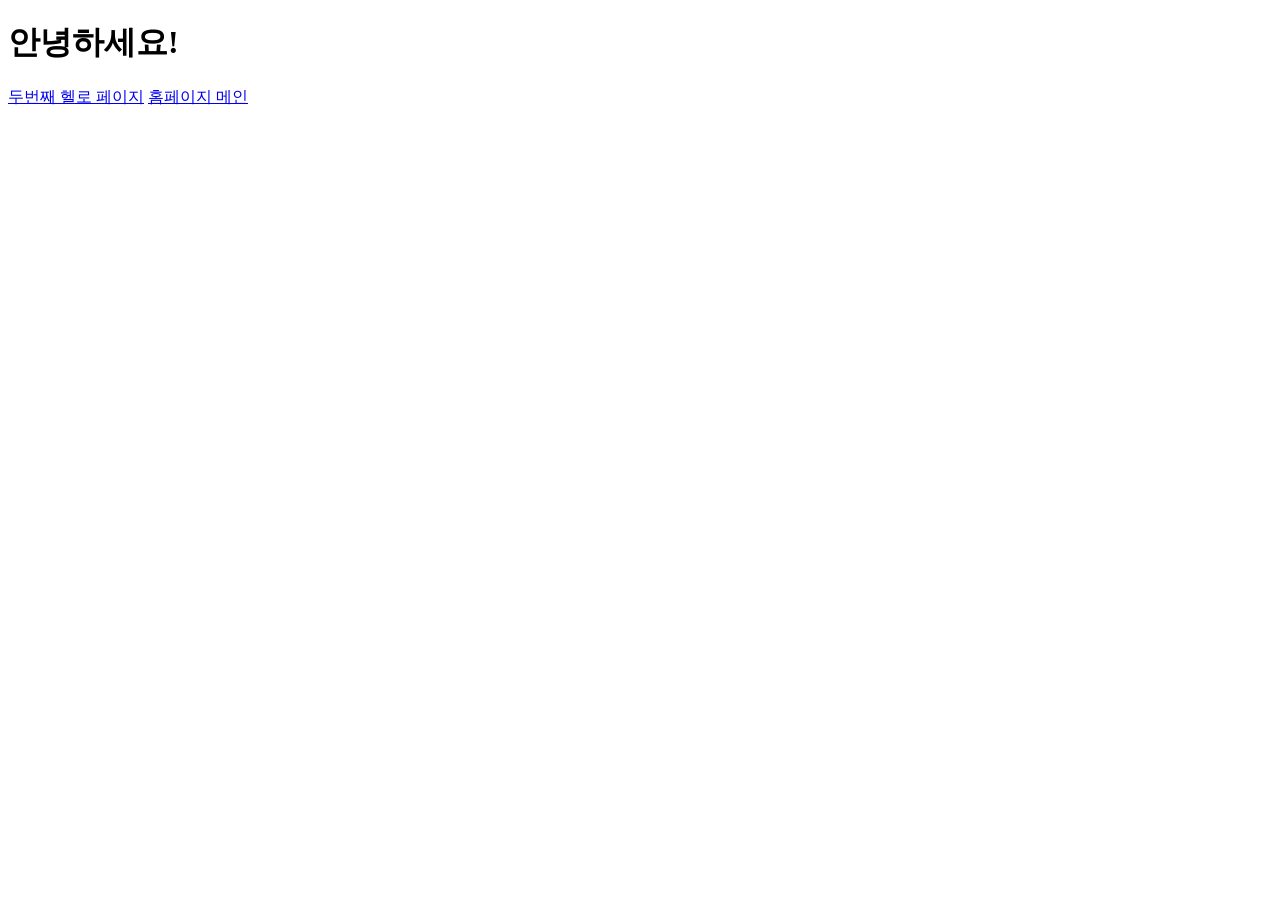
<file: src/main/resources/templates/hello.html>
<!DOCTYPE html>
<html xmlns:th="http://www.thymeleaf.org">
<head>
    <meta charset="UTF-8">
    <title>Hello 페이지</title>
</head>
<body>
    <h1>안녕하세요!</h1>
    <p th:text="${data}"></p>
    <a href="/hello2">두번째 헬로 페이지</a>
    <a href="/">홈페이지 메인</a>
</body>
</html>
</file>
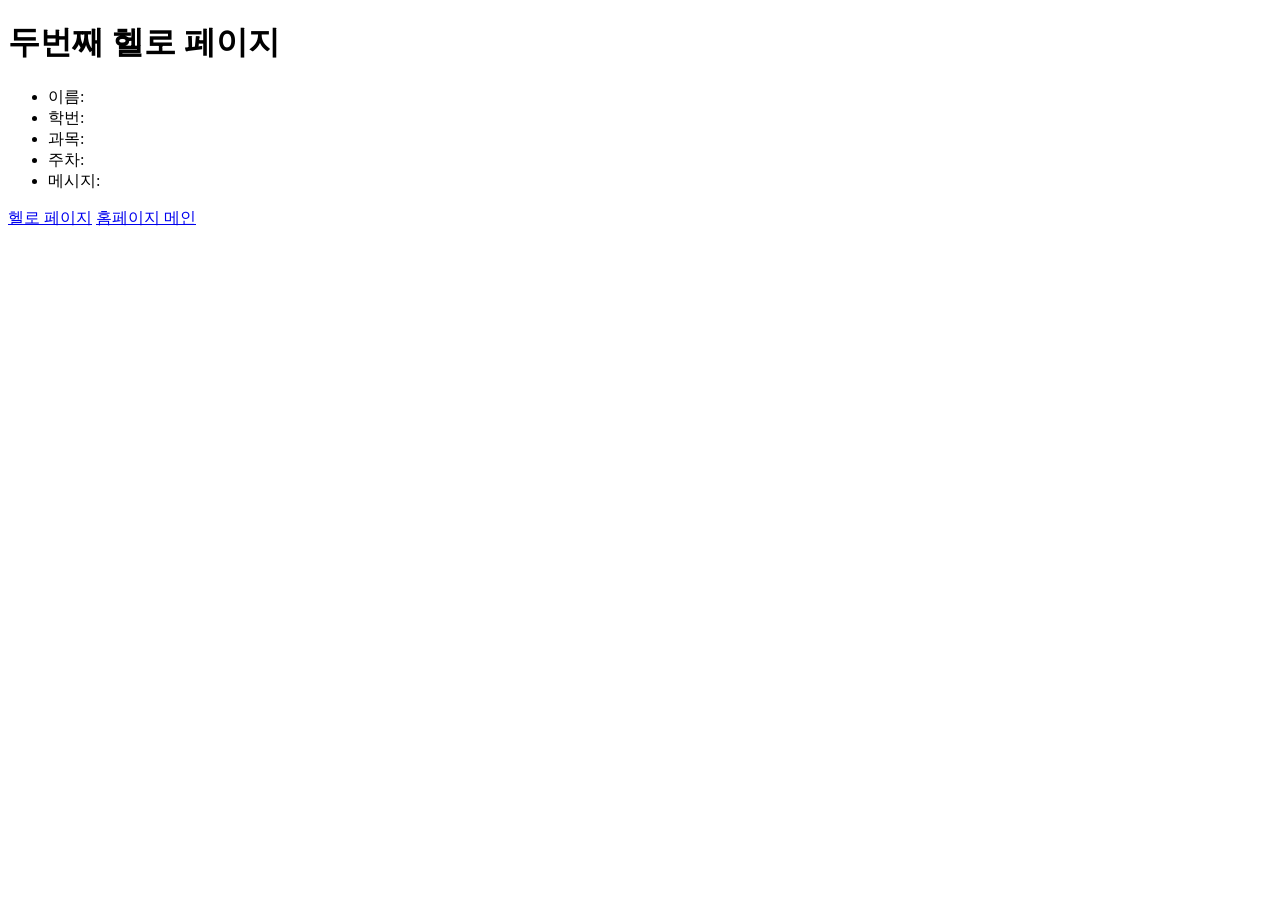
<file: src/main/resources/templates/hello2.html>
<!DOCTYPE html>
<html xmlns:th="http://www.thymeleaf.org">
<head>
    <meta charset="UTF-8">
    <title>두번째 헬로 페이지</title>
</head>
<body>
    <h1>두번째 헬로 페이지</h1>
    <ul>
        <li>이름: <span th:text="${name}"></span></li>
        <li>학번: <span th:text="${studentId}"></span></li>
        <li>과목: <span th:text="${subject}"></span></li>
        <li>주차: <span th:text="${week}"></span></li>
        <li>메시지: <span th:text="${message}"></span></li>
    </ul>
    <a href="/hello">헬로 페이지</a>
    <a href="/">홈페이지 메인</a>
</body>
</html>
</file>
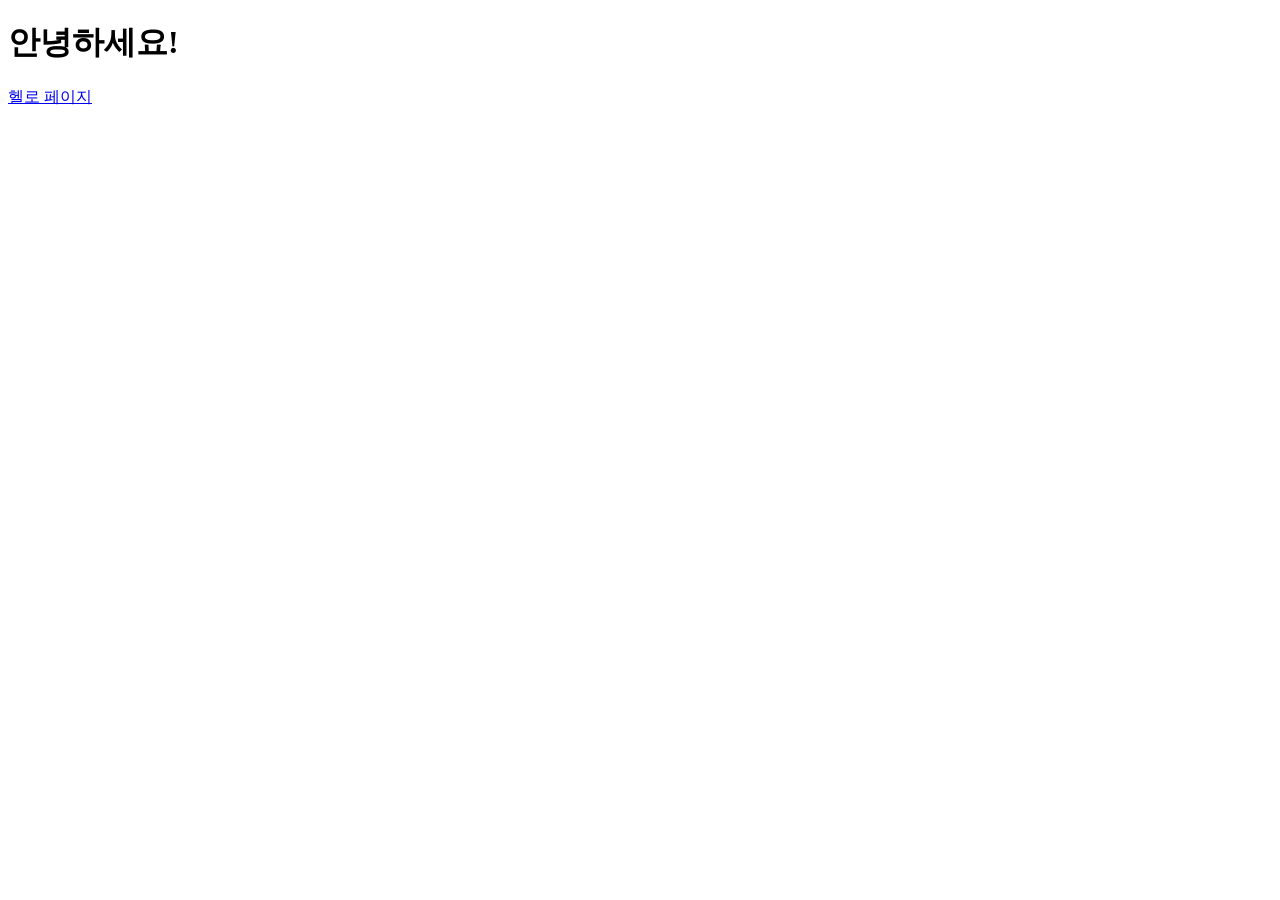
<file: src/main/resources/templates/index copy.html>
<!DOCTYPE html>
<html xmlns:th="http://www.thymeleaf.org">
<head>
    <meta charset="UTF-8">
    <title>Hello 페이지</title>
</head>
<body>
    <h1>안녕하세요!</h1>
    <p th:text="${data}"></p>
    <a href="/hello">헬로 페이지</a>
</body>
</html>
</file>
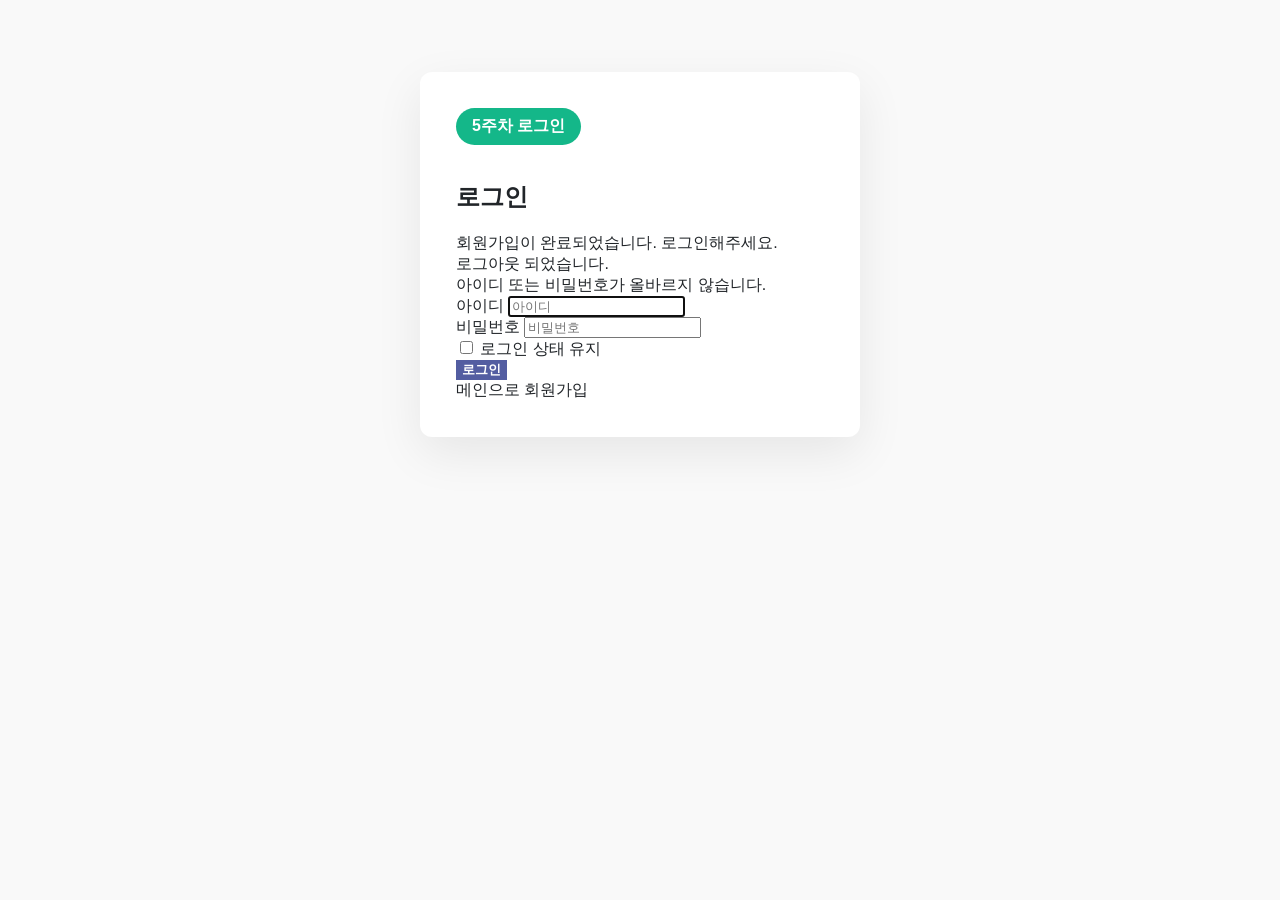
<file: src/main/resources/templates/login.html>
<!doctype html>
<html lang="ko" xmlns:th="http://www.thymeleaf.org">
<head>
    <meta charset="utf-8">
    <meta name="viewport" content="width=device-width, initial-scale=1">
    <title>로그인</title>
    <link th:href="@{/css/bootstrap.min.css}" rel="stylesheet">
    <link th:href="@{/css/bootstrap-icons.css}" rel="stylesheet">
    <style>
        body {
            background: #f9f9f9;
            color: #212529;
            font-family: Arial, "Noto Sans KR", sans-serif;
        }

        .auth-wrap {
            max-width: 440px;
            margin: 72px auto;
            padding: 0 20px;
        }

        .auth-card {
            background: #ffffff;
            border-radius: 12px;
            box-shadow: 0 1rem 3rem rgba(0, 0, 0, 0.08);
            padding: 36px;
        }

        .auth-badge {
            background: #14b789;
            color: #ffffff;
            border-radius: 999px;
            display: inline-block;
            font-weight: 700;
            margin-bottom: 16px;
            padding: 8px 16px;
        }

        .btn-auth {
            background: #535da1;
            border: 0;
            color: #ffffff;
            font-weight: 700;
        }

        .btn-auth:hover {
            background: #14b789;
            color: #ffffff;
        }
    </style>
</head>
<body>
<main class="auth-wrap">
    <section class="auth-card">
        <span class="auth-badge">5주차 로그인</span>
        <h1 class="h3 mb-3">로그인</h1>

        <div class="alert alert-success" th:if="${param.signup}">
            회원가입이 완료되었습니다. 로그인해주세요.
        </div>
        <div class="alert alert-success" th:if="${param.logout}">
            로그아웃 되었습니다.
        </div>
        <div class="alert alert-danger" th:if="${param.error}">
            아이디 또는 비밀번호가 올바르지 않습니다.
        </div>

        <form th:action="@{/login}" method="post">
            <div class="mb-3">
                <label for="username" class="form-label">아이디</label>
                <input type="text" id="username" name="username" class="form-control" placeholder="아이디" required autofocus>
            </div>

            <div class="mb-3">
                <label for="password" class="form-label">비밀번호</label>
                <input type="password" id="password" name="password" class="form-control" placeholder="비밀번호" required>
            </div>

            <div class="form-check mb-4">
                <input class="form-check-input" type="checkbox" id="remember-me" name="remember-me">
                <label class="form-check-label" for="remember-me">로그인 상태 유지</label>
            </div>

            <button type="submit" class="btn btn-auth w-100">
                <i class="bi-box-arrow-in-right me-1"></i>로그인
            </button>
        </form>

        <div class="d-flex justify-content-between mt-4">
            <a th:href="@{/}" class="text-decoration-none">메인으로</a>
            <a th:href="@{/signup}" class="text-decoration-none">회원가입</a>
        </div>
    </section>
</main>
</body>
</html>
</file>
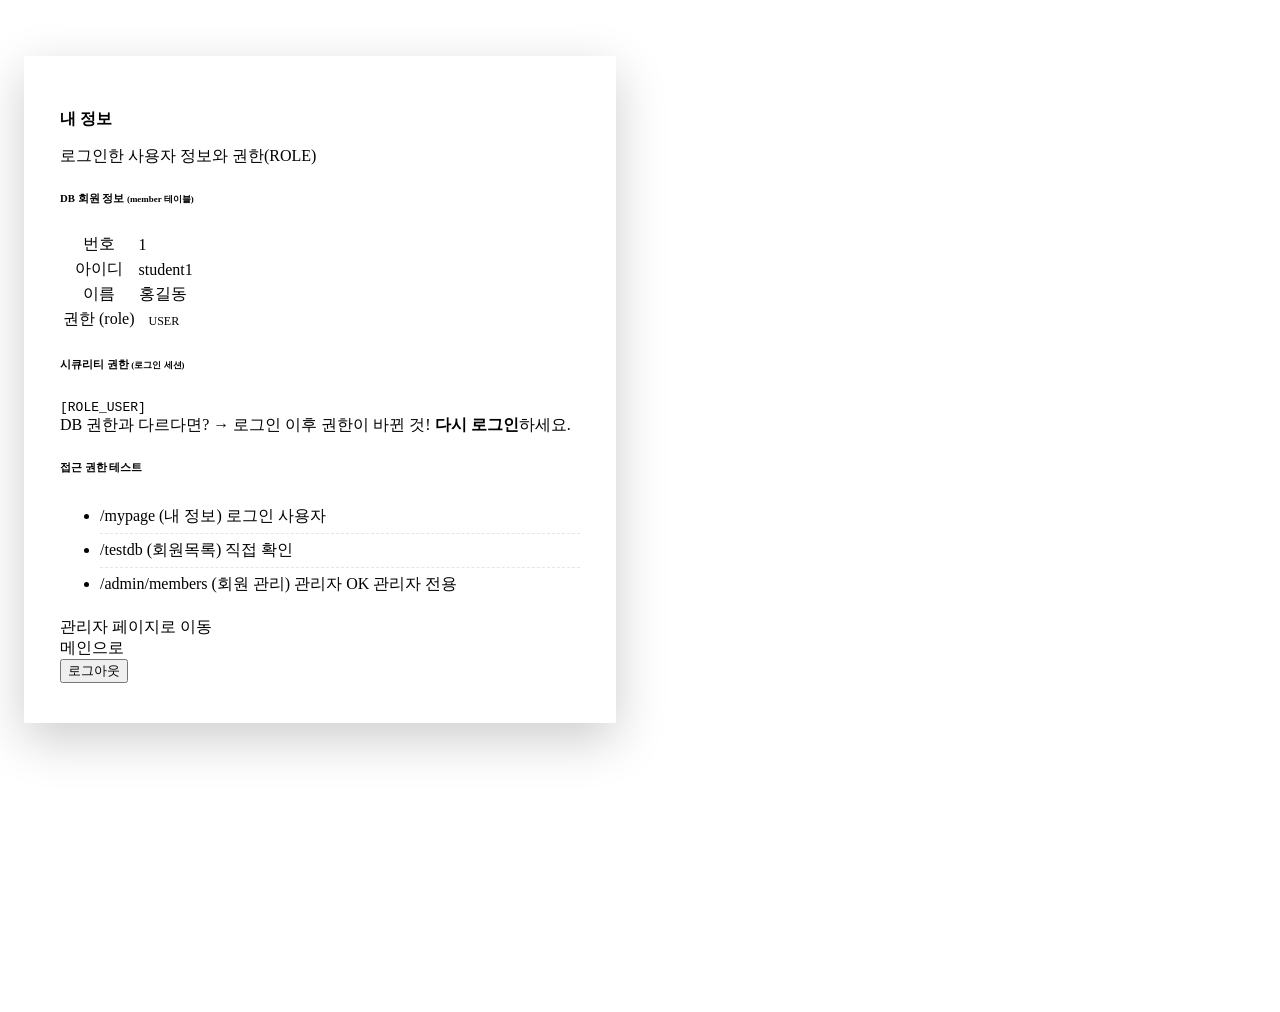
<file: src/main/resources/templates/mypage.html>
<!doctype html>
<html lang="ko" xmlns:th="http://www.thymeleaf.org" xmlns:sec="http://www.thymeleaf.org/extras/spring-security">
    <head>
        <meta charset="utf-8">
        <meta name="viewport" content="width=device-width, initial-scale=1">
        <title>내 정보 - First Portfolio</title>

        <!-- [6주차 제공] 포트폴리오와 같은 부트스트랩/테마 CSS 사용 -->
        <link rel="preconnect" href="https://fonts.googleapis.com">
        <link rel="preconnect" href="https://fonts.gstatic.com" crossorigin>
        <link href="https://fonts.googleapis.com/css2?family=DM+Sans:wght@400;500;700&display=swap" rel="stylesheet">
        <link th:href="@{/css/bootstrap.min.css}" rel="stylesheet">
        <link th:href="@{/css/bootstrap-icons.css}" rel="stylesheet">
        <link th:href="@{/css/templatemo-first-portfolio-style.css}" rel="stylesheet">

        <style>
            .auth-page {
                min-height: 100vh;
                background: linear-gradient(135deg, var(--primary-color) 0%, #3d4580 100%);
                padding: 48px 16px;
            }
            .auth-card {
                background: var(--white-color);
                border-radius: var(--border-radius-medium);
                box-shadow: 0 1rem 3rem rgba(0, 0, 0, .2);
                max-width: 520px;
                width: 100%;
                padding: 40px 36px;
            }
            .auth-card h2 { font-size: var(--h4-font-size); color: var(--dark-color); }
            .auth-icon {
                width: 64px; height: 64px; line-height: 64px;
                border-radius: 50%;
                background: var(--secondary-color);
                color: var(--white-color);
                font-size: 28px;
                text-align: center;
            }
            .info-table th { width: 38%; color: var(--p-color); font-weight: var(--font-weight-medium); }
            .info-table td { color: var(--dark-color); font-weight: var(--font-weight-medium); }
            .role-badge { font-size: 12px; font-weight: var(--font-weight-bold); padding: 4px 10px; border-radius: 20px; color: var(--white-color); }
            .role-ADMIN   { background: #e05260; }
            .role-MANAGER { background: #f0a030; }
            .role-USER    { background: var(--secondary-color); }
            .access-list li { padding: 6px 0; border-bottom: 1px dashed #e5e5e5; }
            .access-list li:last-child { border-bottom: 0; }
            .access-list a { color: var(--primary-color); font-weight: var(--font-weight-medium); }
            .custom-btn { border: 0; }
            .auth-links a { color: var(--primary-color); font-weight: var(--font-weight-medium); }
            .auth-links a:hover { color: var(--secondary-color); }
        </style>
    </head>

    <body>
        <main class="auth-page d-flex justify-content-center align-items-center">
            <div class="auth-card">

                <div class="text-center mb-4">
                    <a th:href="@{/}" class="d-inline-block auth-icon mb-3"><i class="bi-person-vcard"></i></a>
                    <h2 class="mb-1">내 정보</h2>
                    <p class="text-muted mb-0">로그인한 사용자 정보와 권한(ROLE)</p>
                </div>

                <!-- ① DB 에서 조회한 회원 정보 : 컨트롤러의 model.addAttribute("member", ...) -->
                <h6 class="mb-2"><i class="bi-database me-1"></i>DB 회원 정보 <small class="text-muted">(member 테이블)</small></h6>
                <table class="table info-table mb-4">
                    <tr><th>번호</th><td th:text="${member.id}">1</td></tr>
                    <tr><th>아이디</th><td th:text="${member.username}">student1</td></tr>
                    <tr><th>이름</th><td th:text="${member.name}">홍길동</td></tr>
                    <tr>
                        <th>권한 (role)</th>
                        <td><span class="role-badge" th:classappend="'role-' + ${member.role}" th:text="${member.role}">USER</span></td>
                    </tr>
                </table>

                <!-- ② 스프링 시큐리티 세션에 저장된 권한 : 로그인할 때 loadUserByUsername() 이 만든 값 -->
                <h6 class="mb-2"><i class="bi-shield-check me-1"></i>시큐리티 권한 <small class="text-muted">(로그인 세션)</small></h6>
                <div class="alert alert-light border py-2 mb-4">
                    <code sec:authentication="principal.authorities">[ROLE_USER]</code>
                    <div class="small text-muted mt-1">
                        DB 권한과 다르다면? → 로그인 이후 권한이 바뀐 것! <strong>다시 로그인</strong>하세요.
                    </div>
                </div>

                <!-- ③ 권한 테스트 : sec:authorize 로 내 권한에 따라 다른 안내 -->
                <h6 class="mb-2"><i class="bi-key me-1"></i>접근 권한 테스트</h6>
                <ul class="list-unstyled access-list mb-4">
                    <li class="d-flex justify-content-between">
                        <a th:href="@{/mypage}">/mypage (내 정보)</a>
                        <span class="text-success"><i class="bi-check-circle"></i> 로그인 사용자</span>
                    </li>
                    <li class="d-flex justify-content-between">
                        <a th:href="@{/testdb}">/testdb (회원목록)</a>
                        <span class="text-muted"><i class="bi-question-circle"></i> 직접 확인</span>
                    </li>
                    <li class="d-flex justify-content-between">
                        <a th:href="@{/admin/members}">/admin/members (회원 관리)</a>
                        <span sec:authorize="hasRole('ADMIN')" class="text-success"><i class="bi-check-circle"></i> 관리자 OK</span>
                        <span sec:authorize="!hasRole('ADMIN')" class="text-danger"><i class="bi-x-circle"></i> 관리자 전용</span>
                    </li>
                </ul>

                <!-- 관리자에게만 보이는 버튼 -->
                <a sec:authorize="hasRole('ADMIN')" th:href="@{/admin/members}" class="custom-btn btn w-100 mb-3">
                    <i class="bi-shield-lock me-1"></i>관리자 페이지로 이동
                </a>

                <div class="auth-links d-flex justify-content-between">
                    <a th:href="@{/}"><i class="bi-house me-1"></i>메인으로</a>
                    <form th:action="@{/logout}" method="post" class="m-0">
                        <button type="submit" class="btn btn-link p-0 text-decoration-none" style="color: var(--primary-color);">
                            로그아웃<i class="bi-box-arrow-right ms-1"></i>
                        </button>
                    </form>
                </div>
            </div>
        </main>
    </body>
</html>
</file>
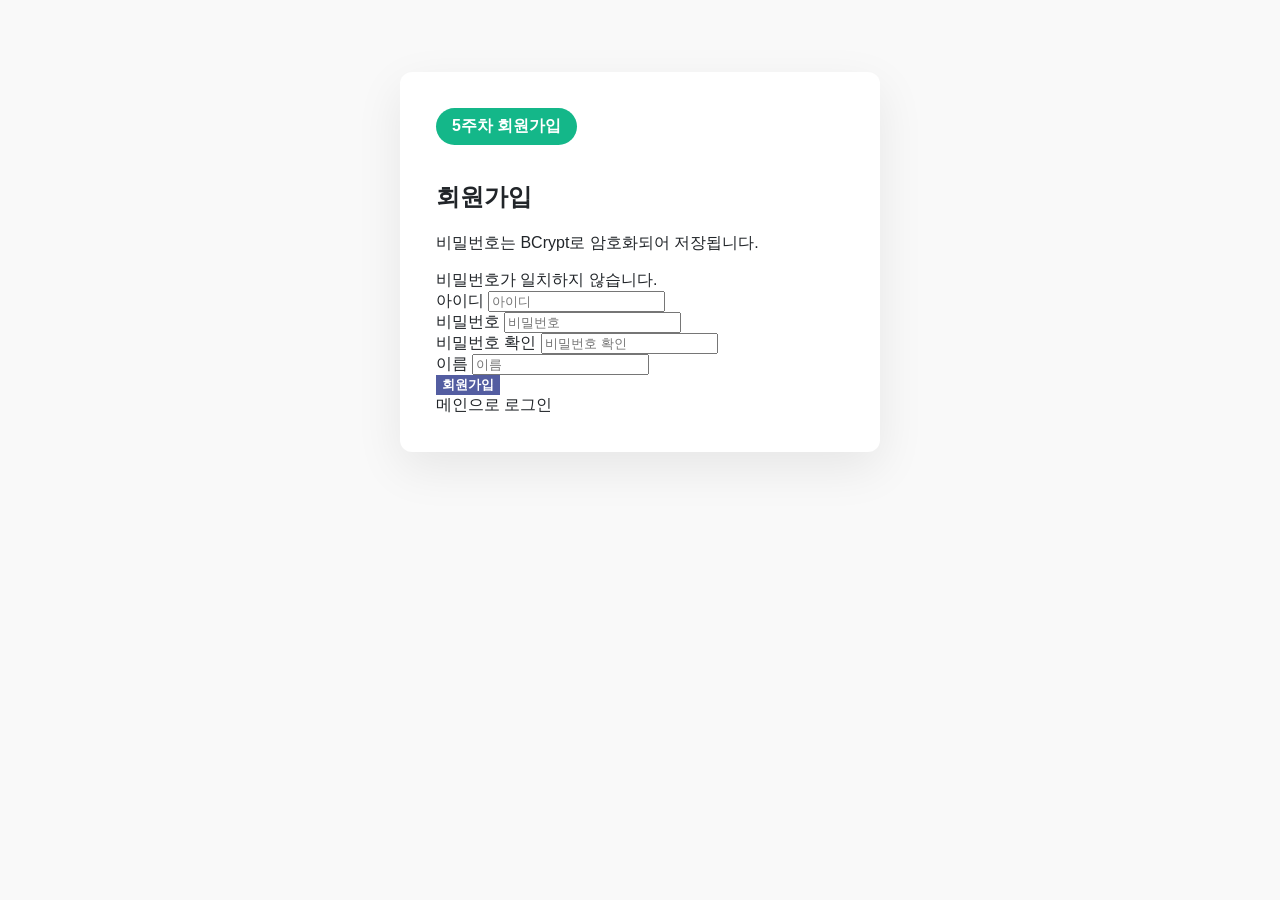
<file: src/main/resources/templates/signup.html>
<!doctype html>
<html lang="ko" xmlns:th="http://www.thymeleaf.org">
<head>
    <meta charset="utf-8">
    <meta name="viewport" content="width=device-width, initial-scale=1">
    <title>회원가입</title>
    <link th:href="@{/css/bootstrap.min.css}" rel="stylesheet">
    <link th:href="@{/css/bootstrap-icons.css}" rel="stylesheet">
    <style>
        body {
            background: #f9f9f9;
            color: #212529;
            font-family: Arial, "Noto Sans KR", sans-serif;
        }

        .auth-wrap {
            max-width: 480px;
            margin: 72px auto;
            padding: 0 20px;
        }

        .auth-card {
            background: #ffffff;
            border-radius: 12px;
            box-shadow: 0 1rem 3rem rgba(0, 0, 0, 0.08);
            padding: 36px;
        }

        .auth-badge {
            background: #14b789;
            color: #ffffff;
            border-radius: 999px;
            display: inline-block;
            font-weight: 700;
            margin-bottom: 16px;
            padding: 8px 16px;
        }

        .btn-auth {
            background: #535da1;
            border: 0;
            color: #ffffff;
            font-weight: 700;
        }

        .btn-auth:hover {
            background: #14b789;
            color: #ffffff;
        }
    </style>
</head>
<body>
<main class="auth-wrap">
    <section class="auth-card">
        <span class="auth-badge">5주차 회원가입</span>
        <h1 class="h3 mb-3">회원가입</h1>
        <p class="text-muted mb-4">비밀번호는 BCrypt로 암호화되어 저장됩니다.</p>

        <div class="alert alert-danger" th:if="${error}" th:text="${error}">
            비밀번호가 일치하지 않습니다.
        </div>

        <form th:action="@{/signup}" th:object="${memberForm}" method="post">
            <div class="mb-3">
                <label for="username" class="form-label">아이디</label>
                <input type="text" id="username" th:field="*{username}" class="form-control" placeholder="아이디" required>
            </div>

            <div class="mb-3">
                <label for="password" class="form-label">비밀번호</label>
                <input type="password" id="password" th:field="*{password}" class="form-control" placeholder="비밀번호" required>
            </div>

            <div class="mb-3">
                <label for="passwordConfirm" class="form-label">비밀번호 확인</label>
                <input type="password" id="passwordConfirm" th:field="*{passwordConfirm}" class="form-control" placeholder="비밀번호 확인" required>
            </div>

            <div class="mb-4">
                <label for="name" class="form-label">이름</label>
                <input type="text" id="name" th:field="*{name}" class="form-control" placeholder="이름" required>
            </div>

            <button type="submit" class="btn btn-auth w-100">
                <i class="bi-person-plus me-1"></i>회원가입
            </button>
        </form>

        <div class="d-flex justify-content-between mt-4">
            <a th:href="@{/}" class="text-decoration-none">메인으로</a>
            <a th:href="@{/login}" class="text-decoration-none">로그인</a>
        </div>
    </section>
</main>
</body>
</html>
</file>
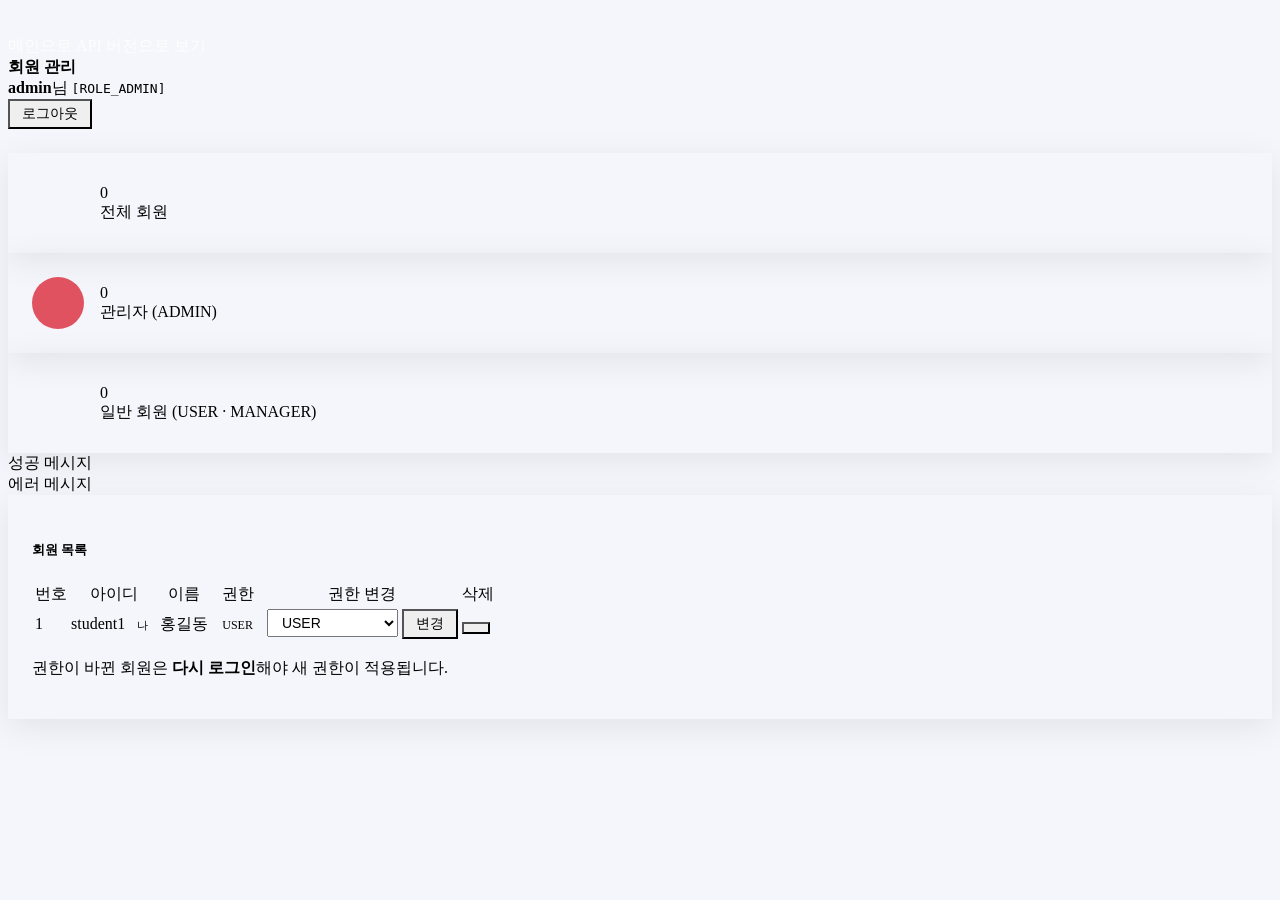
<file: src/main/resources/templates/admin/members.html>
<!doctype html>
<html lang="ko" xmlns:th="http://www.thymeleaf.org" xmlns:sec="http://www.thymeleaf.org/extras/spring-security">
    <head>
        <meta charset="utf-8">
        <meta name="viewport" content="width=device-width, initial-scale=1">
        <title>회원 관리 - 관리자</title>

        <!-- [6주차 제공] 포트폴리오와 같은 부트스트랩/테마 CSS 사용 -->
        <link rel="preconnect" href="https://fonts.googleapis.com">
        <link rel="preconnect" href="https://fonts.gstatic.com" crossorigin>
        <link href="https://fonts.googleapis.com/css2?family=DM+Sans:wght@400;500;700&display=swap" rel="stylesheet">
        <link th:href="@{/css/bootstrap.min.css}" rel="stylesheet">
        <link th:href="@{/css/bootstrap-icons.css}" rel="stylesheet">
        <link th:href="@{/css/templatemo-first-portfolio-style.css}" rel="stylesheet">

        <style>
            body { background: #f4f6fb; }
            .admin-header {
                background: linear-gradient(135deg, var(--primary-color) 0%, #3d4580 100%);
                color: var(--white-color);
                padding: 28px 0 88px;
            }
            .admin-header h1 { color: var(--white-color); font-size: var(--h3-font-size); margin: 0; }
            .admin-header a { color: rgba(255, 255, 255, .85); }
            .admin-header a:hover { color: var(--white-color); }
            .admin-body { margin-top: -64px; padding-bottom: 48px; }
            .admin-card {
                background: var(--white-color);
                border-radius: var(--border-radius-medium);
                box-shadow: 0 .5rem 2rem rgba(0, 0, 0, .08);
                padding: 24px;
            }
            .stat-card { display: flex; align-items: center; gap: 16px; }
            .stat-icon {
                width: 52px; height: 52px; line-height: 52px; border-radius: 50%;
                text-align: center; font-size: 24px; color: var(--white-color);
            }
            .stat-num { font-size: var(--h4-font-size); font-weight: var(--font-weight-bold); color: var(--dark-color); line-height: 1.2; }
            .stat-label { color: var(--p-color); font-size: var(--copyright-font-size); }
            .table th { color: var(--p-color); font-weight: var(--font-weight-medium); font-size: var(--copyright-font-size); white-space: nowrap; }
            .table td { vertical-align: middle; }
            .role-badge { font-size: 12px; font-weight: var(--font-weight-bold); padding: 4px 10px; border-radius: 20px; color: var(--white-color); }
            .role-ADMIN   { background: #e05260; }
            .role-MANAGER { background: #f0a030; }
            .role-USER    { background: var(--secondary-color); }
            .me-badge { font-size: 11px; background: var(--primary-color); color: var(--white-color); padding: 2px 8px; border-radius: 10px; }
            .role-select { width: auto; display: inline-block; padding: 4px 28px 4px 10px; font-size: 14px; }
            .btn-sm-custom { padding: 4px 12px; font-size: 14px; border-radius: var(--border-radius-small); }
        </style>
    </head>

    <body>
        <!-- 관리자 상단 영역 -->
        <header class="admin-header">
            <div class="container d-flex flex-wrap justify-content-between align-items-center gap-3">
                <div>
                    <a th:href="@{/}" class="small"><i class="bi-house me-1"></i>메인으로</a>
                    <a th:href="@{/admin/members-api}" class="small ms-3"><i class="bi-braces me-1"></i>API 버전으로 보기</a>
                    <h1 class="mt-1"><i class="bi-shield-lock me-2"></i>회원 관리</h1>
                </div>
                <div class="d-flex align-items-center gap-3">
                    <!-- sec:authentication="name" : 로그인 아이디 / principal.authorities : 내 권한 목록 -->
                    <span><i class="bi-person-circle me-1"></i><strong sec:authentication="name">admin</strong>님
                        <code class="ms-1 text-white" sec:authentication="principal.authorities">[ROLE_ADMIN]</code></span>
                    <form th:action="@{/logout}" method="post" class="m-0">
                        <button type="submit" class="btn btn-light btn-sm-custom"><i class="bi-box-arrow-right me-1"></i>로그아웃</button>
                    </form>
                </div>
            </div>
        </header>

        <main class="admin-body">
            <div class="container">

                <!-- 회원 통계 : ${members} = 컨트롤러가 넘겨준 회원 목록 -->
                <!-- members.?[조건] : 목록에서 조건에 맞는 것만 골라내기 (SpEL 선택 문법) -->
                <div class="row g-3 mb-4">
                    <div class="col-md-4">
                        <div class="admin-card stat-card">
                            <div class="stat-icon" style="background: var(--primary-color);"><i class="bi-people"></i></div>
                            <div>
                                <div class="stat-num" th:text="${#lists.size(members)}">0</div>
                                <div class="stat-label">전체 회원</div>
                            </div>
                        </div>
                    </div>
                    <div class="col-md-4">
                        <div class="admin-card stat-card">
                            <div class="stat-icon role-ADMIN"><i class="bi-shield-check"></i></div>
                            <div>
                                <div class="stat-num" th:text="${members.?[role == 'ADMIN'].size()}">0</div>
                                <div class="stat-label">관리자 (ADMIN)</div>
                            </div>
                        </div>
                    </div>
                    <div class="col-md-4">
                        <div class="admin-card stat-card">
                            <div class="stat-icon role-USER"><i class="bi-person"></i></div>
                            <div>
                                <div class="stat-num" th:text="${members.?[role != 'ADMIN'].size()}">0</div>
                                <div class="stat-label">일반 회원 (USER · MANAGER)</div>
                            </div>
                        </div>
                    </div>
                </div>

                <!-- 처리 결과 메시지 : 컨트롤러에서 redirect.addFlashAttribute("message" / "error", ...) -->
                <div th:if="${message}" class="alert alert-success py-2" role="alert">
                    <i class="bi-check-circle me-1"></i> <span th:text="${message}">성공 메시지</span>
                </div>
                <div th:if="${error}" class="alert alert-danger py-2" role="alert">
                    <i class="bi-exclamation-circle me-1"></i> <span th:text="${error}">에러 메시지</span>
                </div>

                <!-- 회원 목록 -->
                <div class="admin-card">
                    <h5 class="mb-3"><i class="bi-list-ul me-2"></i>회원 목록</h5>
                    <div class="table-responsive">
                        <table class="table table-hover mb-0">
                            <thead>
                                <tr>
                                    <th>번호</th><th>아이디</th><th>이름</th><th>권한</th><th>권한 변경</th><th>삭제</th>
                                </tr>
                            </thead>
                            <tbody>
                                <tr th:each="m : ${members}">
                                    <td th:text="${m.id}">1</td>
                                    <td>
                                        <span th:text="${m.username}">student1</span>
                                        <!-- #authentication.name : 로그인한 내 아이디 → 내 계정 표시 -->
                                        <span th:if="${m.username == #authentication.name}" class="me-badge ms-1">나</span>
                                    </td>
                                    <td th:text="${m.name}">홍길동</td>
                                    <td><span class="role-badge" th:classappend="'role-' + ${m.role}" th:text="${m.role}">USER</span></td>
                                    <td>
                                        <!-- 권한 변경 : POST /admin/members/{id}/role , 파라미터 role -->
                                        <form th:action="@{/admin/members/{id}/role(id=${m.id})}" method="post" class="d-flex gap-2 m-0">
                                            <select name="role" class="form-select role-select">
                                                <option value="USER" th:selected="${m.role == 'USER'}">USER</option>
                                                <option value="MANAGER" th:selected="${m.role == 'MANAGER'}">MANAGER</option>
                                                <option value="ADMIN" th:selected="${m.role == 'ADMIN'}">ADMIN</option>
                                            </select>
                                            <button type="submit" class="btn btn-outline-primary btn-sm-custom">변경</button>
                                        </form>
                                    </td>
                                    <td>
                                        <!-- 회원 삭제 : POST /admin/members/{id}/delete -->
                                        <form th:action="@{/admin/members/{id}/delete(id=${m.id})}" method="post" class="m-0"
                                              onsubmit="return confirm('정말 삭제하시겠습니까?');">
                                            <button type="submit" class="btn btn-outline-danger btn-sm-custom"><i class="bi-trash"></i></button>
                                        </form>
                                    </td>
                                </tr>
                            </tbody>
                        </table>
                    </div>
                    <p class="text-muted small mt-3 mb-0">
                        <i class="bi-info-circle me-1"></i>권한이 바뀐 회원은 <strong>다시 로그인</strong>해야 새 권한이 적용됩니다.
                    </p>
                </div>

            </div>
        </main>
    </body>
</html>
</file>
